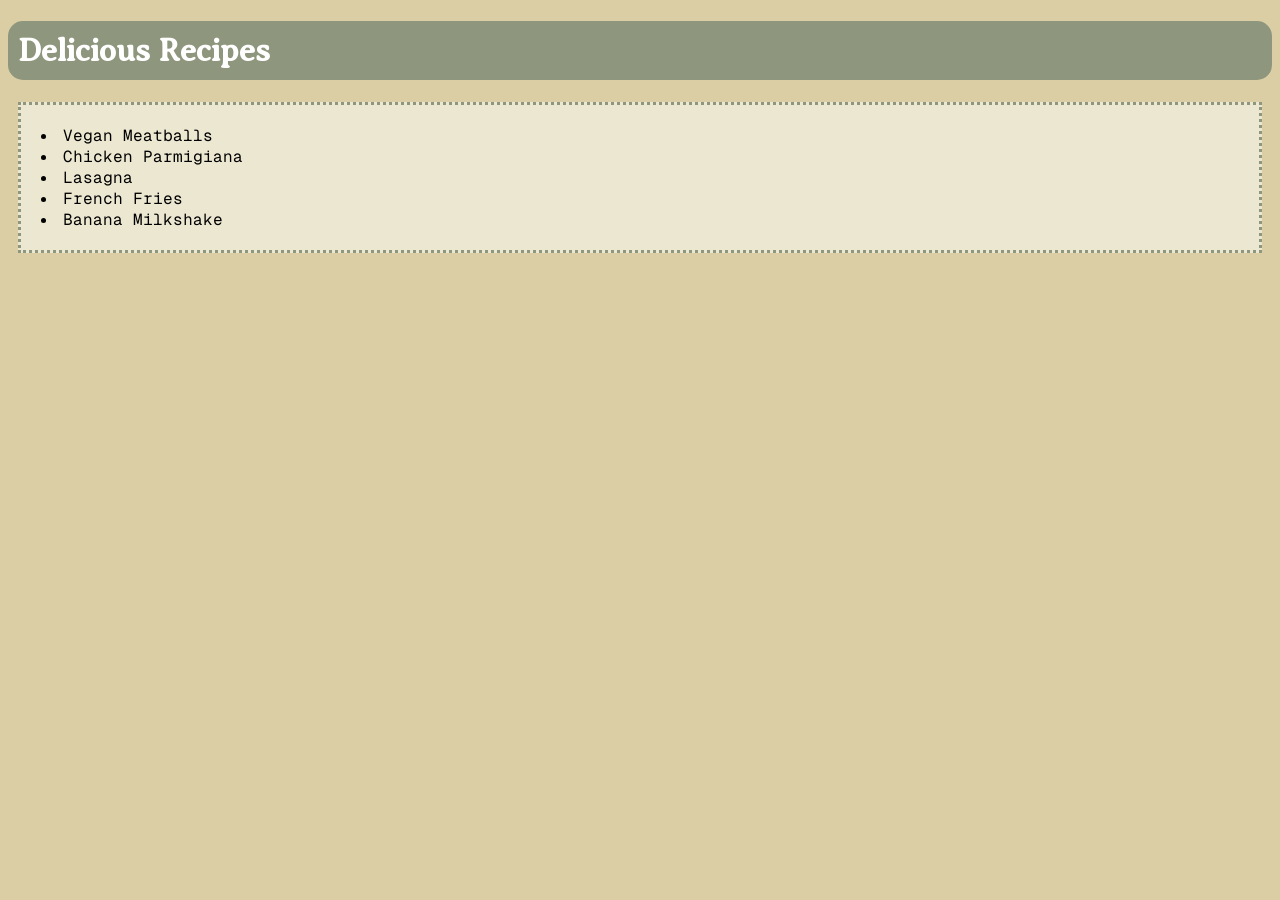
<file: index.html>
<!DOCTYPE html>
<html lang="en">
<head>
    <meta charset="UTF-8">
    <meta name="viewport" content="width=device-width, initial-scale=1.0">
    <link rel="stylesheet" href="styles.css">
    <title>Home Page</title>
</head>
<body>
    <h1 class="title">Delicious Recipes</h1>
    <ul>
        <li><a href="./recipes/vegan-meatballs.html" class="recipeitems">Vegan Meatballs</a>
        <li><a href="./recipes/chicken-parmigiana.html" class="recipeitems">Chicken Parmigiana</a></li>
        <li><a href="./recipes/lasagna.html" class="recipeitems">Lasagna</a></li>
        <li><a href="./recipes/french-fries.html" class="recipeitems">French Fries</a></li>
        <li><a href="./recipes/banana-milkshake.html" class="recipeitems">Banana Milkshake</a></li>
    </ul>
</body>
</html>
</file>
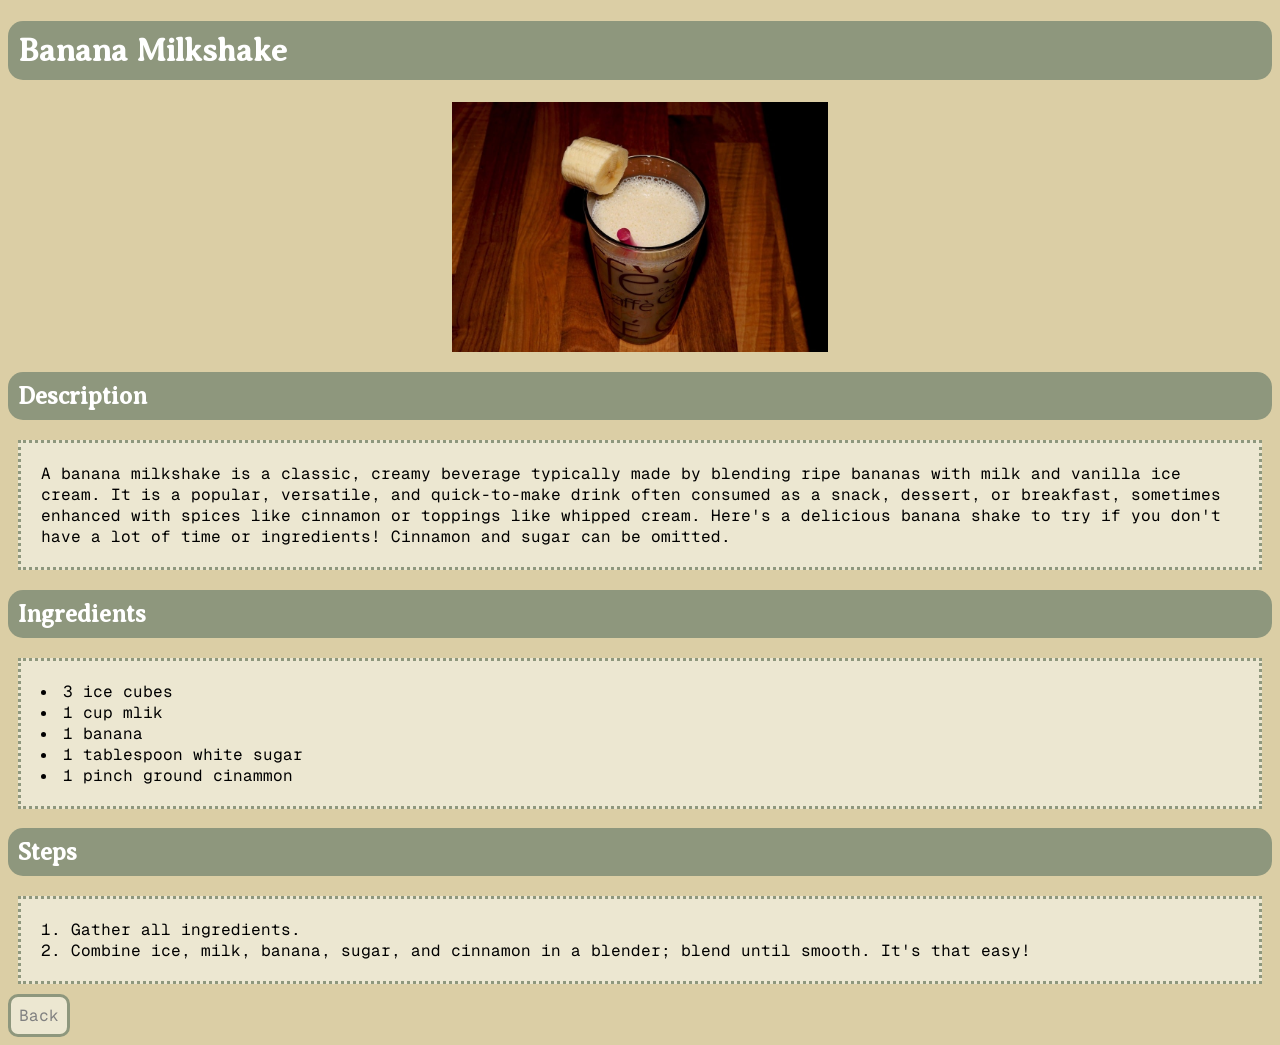
<file: recipes/banana-milkshake.html>
<!DOCTYPE html>
<html lang="en">
<head>
    <meta charset="UTF-8">
    <meta name="viewport" content="width=device-width, initial-scale=1.0">
    <link rel="stylesheet" href="../styles.css">
    <title>Banana Milkshake</title>
</head>
<body>
   <h1>Banana Milkshake</h1>
        <img src="../images/banana-milkshake.jpg" alt="picture of banana milkshake">
    
        <h2>Description</h2>
            <p>A banana milkshake is a classic, creamy beverage typically made by blending ripe bananas with milk and vanilla ice cream. It is a popular, versatile, and quick-to-make drink often consumed as a snack, dessert, or breakfast, sometimes enhanced with spices like cinnamon or toppings like whipped cream. Here's a delicious banana shake to try if you don't have a lot of time or ingredients! Cinnamon and sugar can be omitted.</p>

        <h2>Ingredients</h2>
            <ul>
                <li>3 ice cubes</li>
                <li>1 cup mlik</li>
                <li>1 banana</li>
                <li>1 tablespoon white sugar</li>
                <li>1 pinch ground cinammon</li>
            </ul>

        <h2>Steps</h2>
            <ol>
                <li>Gather all ingredients.</li>
                <li>Combine ice, milk, banana, sugar, and cinnamon in a blender; blend until smooth. It's that easy!</li>
            </ol>

    <a href="../index.html" class="back-button">Back</a>
</body>
</html>
</file>
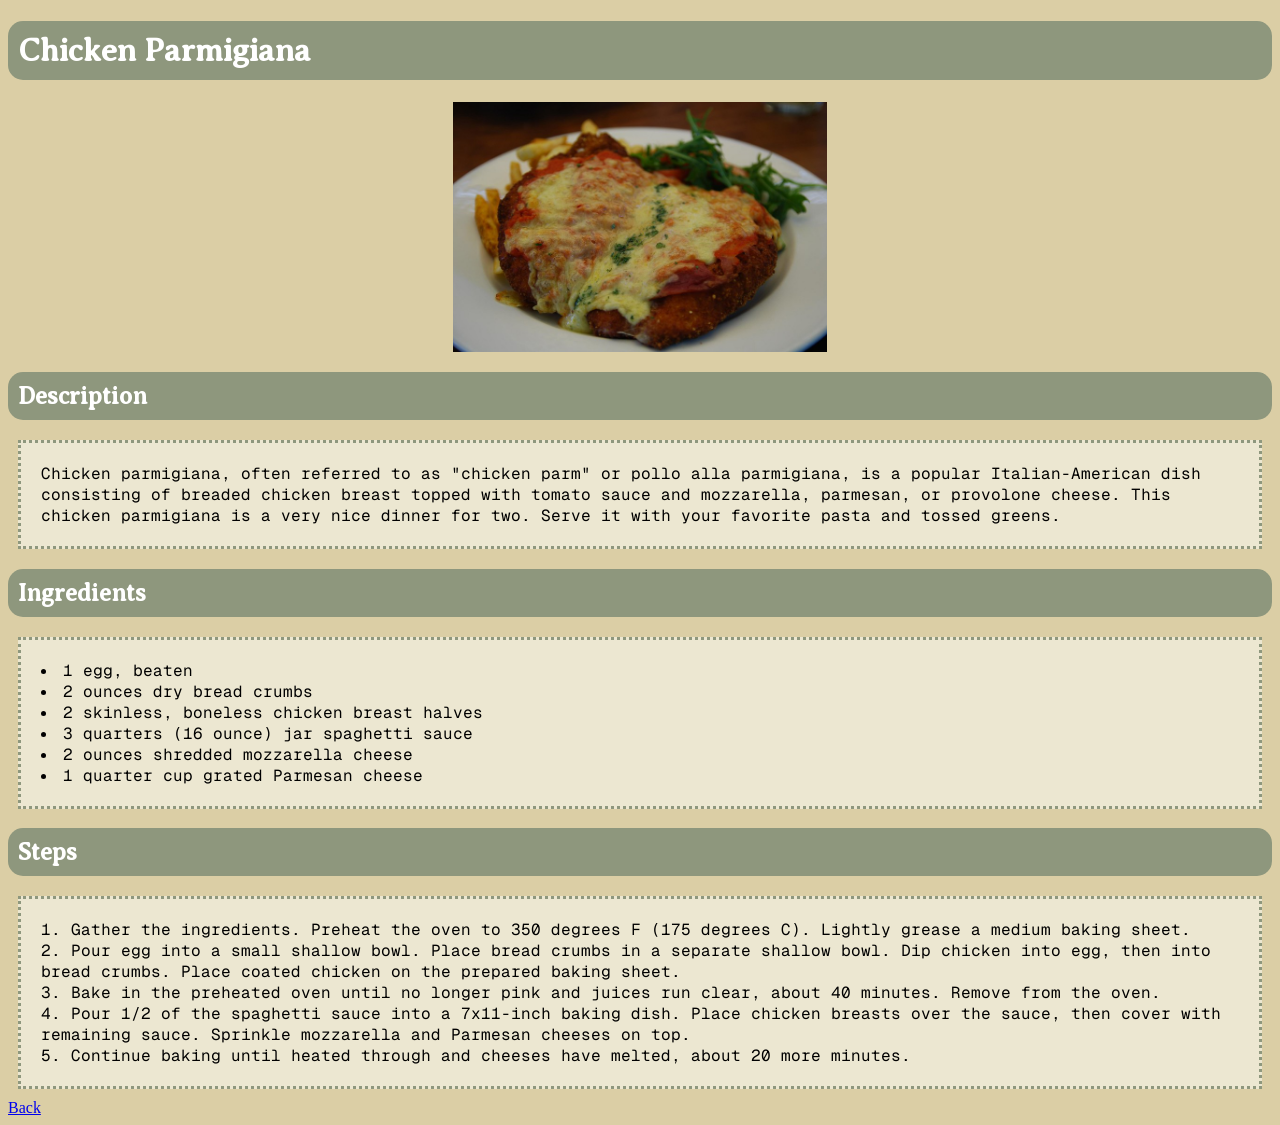
<file: recipes/chicken-parmigiana.html>
<!DOCTYPE html>
<html lang="en">
<head>
    <meta charset="UTF-8">
    <meta name="viewport" content="width=device-width, initial-scale=1.0">
    <link rel="stylesheet" href="../styles.css">
    <title>Chicken Parmigiana</title>
</head>
<body>
    <h1>Chicken Parmigiana</h1>
        <img src="../images/chicken-parmigiana.jpg" alt="picture of chicken parmigiana">
    
        <h2>Description</h2>
            <p>Chicken parmigiana, often referred to as "chicken parm" or pollo alla parmigiana, is a popular Italian-American dish consisting of breaded chicken breast topped with tomato sauce and mozzarella, parmesan, or provolone cheese. This chicken parmigiana is a very nice dinner for two. Serve it with your favorite pasta and tossed greens.</p>

        <h2>Ingredients</h2>
            <ul>
                <li>1 egg, beaten</li>
                <li>2 ounces dry bread crumbs</li>
                <li>2 skinless, boneless chicken breast halves</li>
                <li>3 quarters (16 ounce) jar spaghetti sauce</li>
                <li>2 ounces shredded mozzarella cheese</li>
                <li>1 quarter cup grated Parmesan cheese</li>
            </ul>

        <h2>Steps</h2>
            <ol>
                <li>Gather the ingredients. Preheat the oven to 350 degrees F (175 degrees C). Lightly grease a medium baking sheet.</li>
                <li>Pour egg into a small shallow bowl. Place bread crumbs in a separate shallow bowl. Dip chicken into egg, then into bread crumbs. Place coated chicken on the prepared baking sheet.</li>
                <li>Bake in the preheated oven until no longer pink and juices run clear, about 40 minutes. Remove from the oven.</li>
                <li>Pour 1/2 of the spaghetti sauce into a 7x11-inch baking dish. Place chicken breasts over the sauce, then cover with remaining sauce. Sprinkle mozzarella and Parmesan cheeses on top.</li>
                <li>Continue baking until heated through and cheeses have melted, about 20 more minutes.</li>
            </ol>

    <a href="../index.html">Back</a>
</body>
</html>
</file>
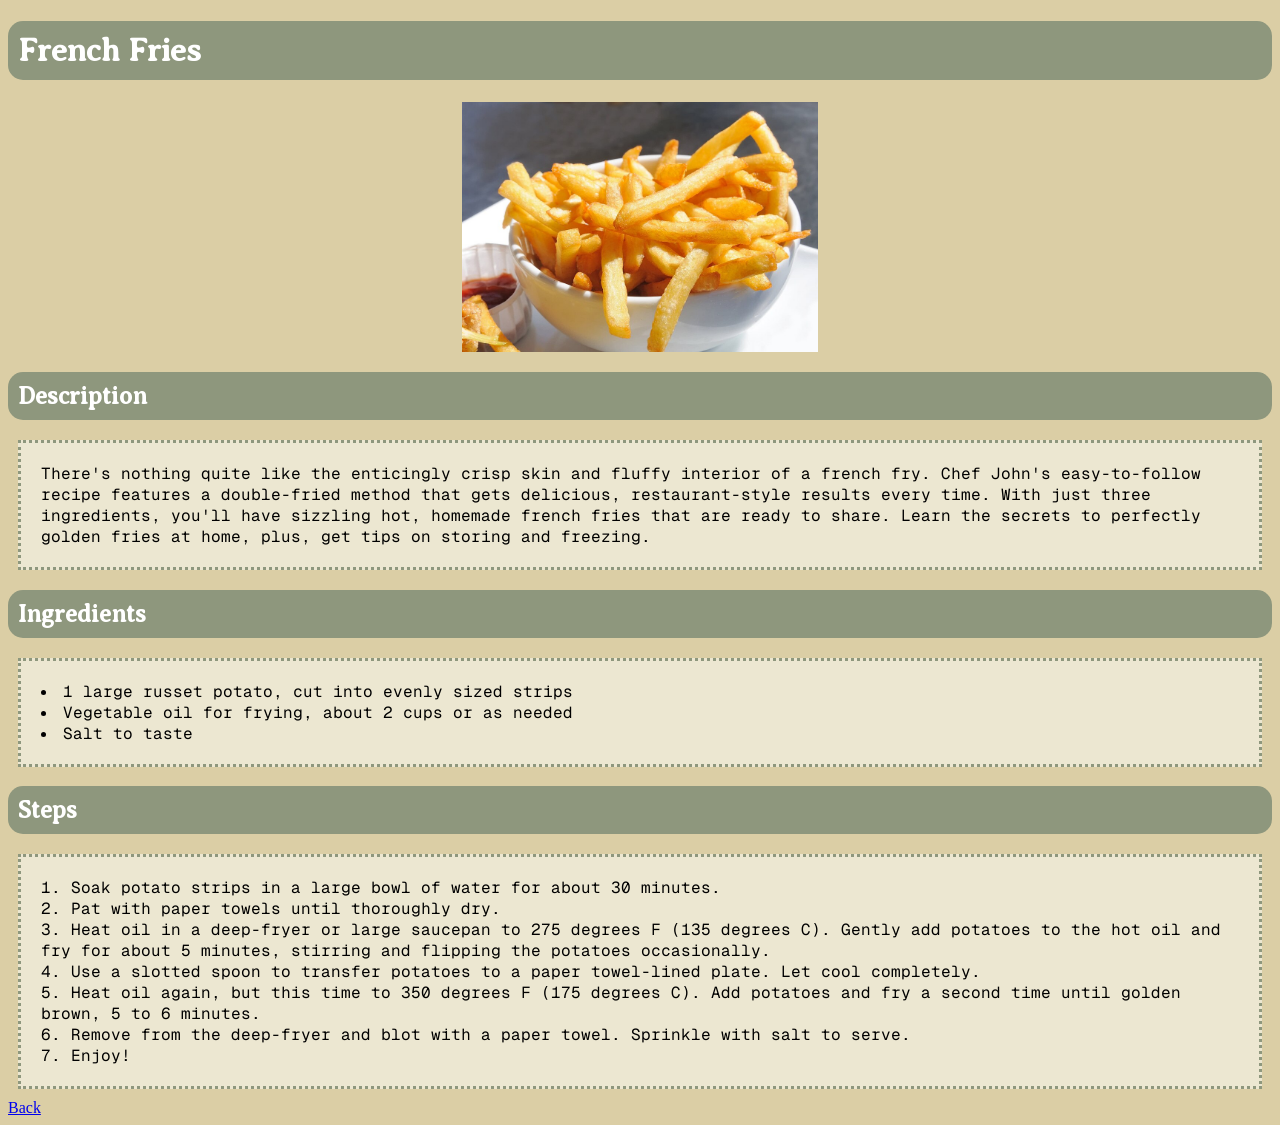
<file: recipes/french-fries.html>
<!DOCTYPE html>
<html lang="en">
<head>
    <meta charset="UTF-8">
    <meta name="viewport" content="width=device-width, initial-scale=1.0">
    <link rel="stylesheet" href="../styles.css">
    <title>French Fries</title>
</head>
<body>
   <h1>French Fries</h1>
        <img src="../images/french-fries.jpg" alt="picture of french fries">
    
        <h2>Description</h2>
            <p> There's nothing quite like the enticingly crisp skin and fluffy interior of a french fry. Chef John's easy-to-follow recipe features a double-fried method that gets delicious, restaurant-style results every time. With just three ingredients, you'll have sizzling hot, homemade french fries that are ready to share. Learn the secrets to perfectly golden fries at home, plus, get tips on storing and freezing. </p>

        <h2>Ingredients</h2>
            <ul>
                <li>1 large russet potato, cut into evenly sized strips</li>
                <li>Vegetable oil for frying, about 2 cups or as needed</li>
                <li>Salt to taste</li>
            </ul>

        <h2>Steps</h2>
            <ol>
                <li>Soak potato strips in a large bowl of water for about 30 minutes.</il>
                <li>Pat with paper towels until thoroughly dry.</li>
                <li>Heat oil in a deep-fryer or large saucepan to 275 degrees F (135 degrees C). Gently add potatoes to the hot oil and fry for about 5 minutes, stirring and flipping the potatoes occasionally.</li>
                <li>Use a slotted spoon to transfer potatoes to a paper towel-lined plate. Let cool completely.</li>
                <li>Heat oil again, but this time to 350 degrees F (175 degrees C). Add potatoes and fry a second time until golden brown, 5 to 6 minutes.</li>
                <li>Remove from the deep-fryer and blot with a paper towel. Sprinkle with salt to serve.</li>
                <li>Enjoy!</li>
            </ol>

    <a href="../index.html">Back</a>
</body>
</html>
</file>
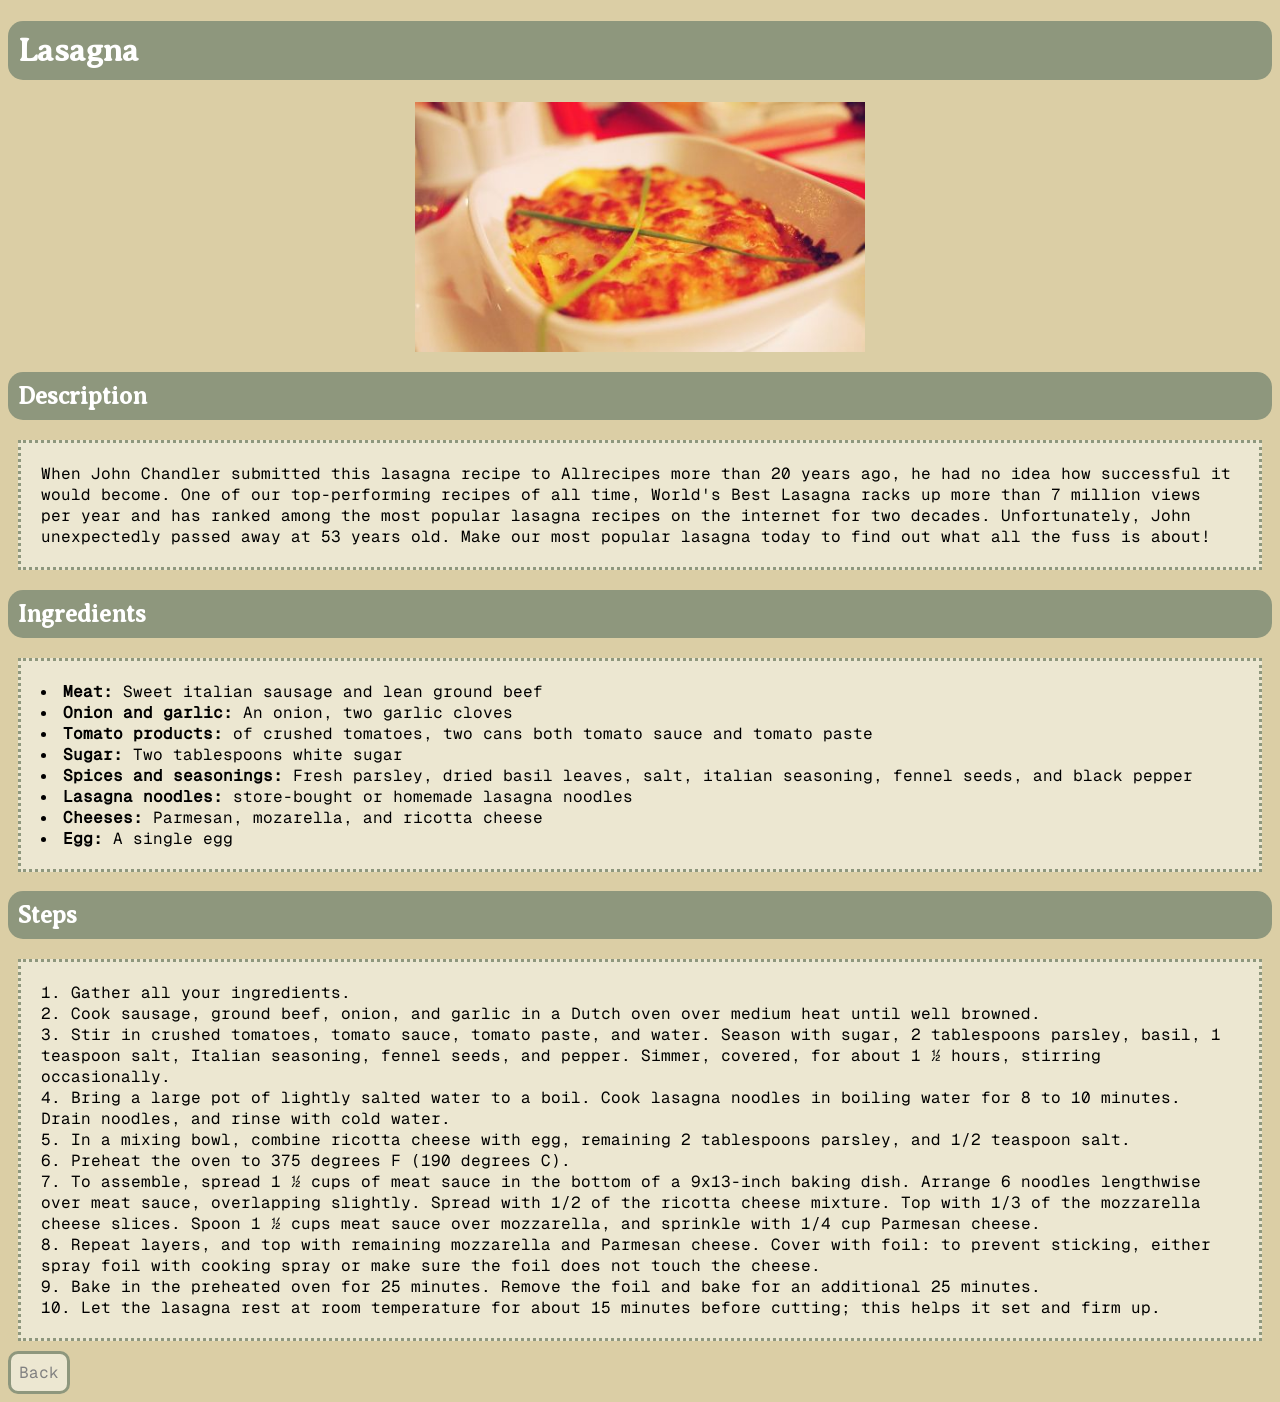
<file: recipes/lasagna.html>
<!DOCTYPE html>
<html lang="en">
<head>
    <meta charset="UTF-8">
    <meta name="viewport" content="width=device-width, initial-scale=1.0">
    <link rel="stylesheet" href="../styles.css">
    <title>Lasagna</title>
</head>
<body>
    <h1>Lasagna</h1>
    <img src="../images/lasagna.jpg" alt="picture of lasagna">

        <h2>Description</h2>
            <p>When John Chandler submitted this lasagna recipe to Allrecipes more than 20 years ago, he had no idea how successful it would become. One of our top-performing recipes of all time, World's Best Lasagna racks up more than 7 million views per year and has ranked among the most popular lasagna recipes on the internet for two decades. Unfortunately, John unexpectedly passed away at 53 years old. Make our most popular lasagna today to find out what all the fuss is about!</p>

        <h2>Ingredients</h2>
            <ul>
                <li><strong>Meat: </strong>Sweet italian sausage and lean ground beef</li>
                <li><strong>Onion and garlic: </strong>An onion, two garlic cloves</li>
                <li><strong>Tomato products: </strong> of crushed tomatoes, two cans both tomato sauce and tomato paste</li>
                <li><strong>Sugar: </strong>Two tablespoons white sugar</li>
                <li><strong>Spices and seasonings: </strong>Fresh parsley, dried basil leaves, salt, italian seasoning, fennel seeds, and black pepper</li>
                <li><strong>Lasagna noodles: </strong>store-bought or homemade lasagna noodles</li>
                <li><strong>Cheeses: </strong>Parmesan, mozarella, and ricotta cheese</li>
                <li><strong>Egg: </strong>A single egg</li>                
            </ul>

        <h2>Steps</h2>
            <ol>
                <li>Gather all your ingredients.</li>
                <li>Cook sausage, ground beef, onion, and garlic in a Dutch oven over medium heat until well browned.</li>
                <li>Stir in crushed tomatoes, tomato sauce, tomato paste, and water. Season with sugar, 2 tablespoons parsley, basil, 1 teaspoon salt, Italian seasoning, fennel seeds, and pepper. Simmer, covered, for about 1 ½ hours, stirring occasionally.</li>
                <li>Bring a large pot of lightly salted water to a boil. Cook lasagna noodles in boiling water for 8 to 10 minutes. Drain noodles, and rinse with cold water.</li>
                <li>In a mixing bowl, combine ricotta cheese with egg, remaining 2 tablespoons parsley, and 1/2 teaspoon salt.</li>
                <li>Preheat the oven to 375 degrees F (190 degrees C).</li>
                <li>To assemble, spread 1 ½ cups of meat sauce in the bottom of a 9x13-inch baking dish. Arrange 6 noodles lengthwise over meat sauce, overlapping slightly. Spread with 1/2 of the ricotta cheese mixture. Top with 1/3 of the mozzarella cheese slices. Spoon 1 ½ cups meat sauce over mozzarella, and sprinkle with 1/4 cup Parmesan cheese.</li>
                <li>Repeat layers, and top with remaining mozzarella and Parmesan cheese. Cover with foil: to prevent sticking, either spray foil with cooking spray or make sure the foil does not touch the cheese.</li>
                <li>Bake in the preheated oven for 25 minutes. Remove the foil and bake for an additional 25 minutes.</li>
                <li>Let the lasagna rest at room temperature for about 15 minutes before cutting; this helps it set and firm up.</li>
            </ol>

    <a href="../index.html" class="back-button">Back</a>

</body>
</html>
</file>
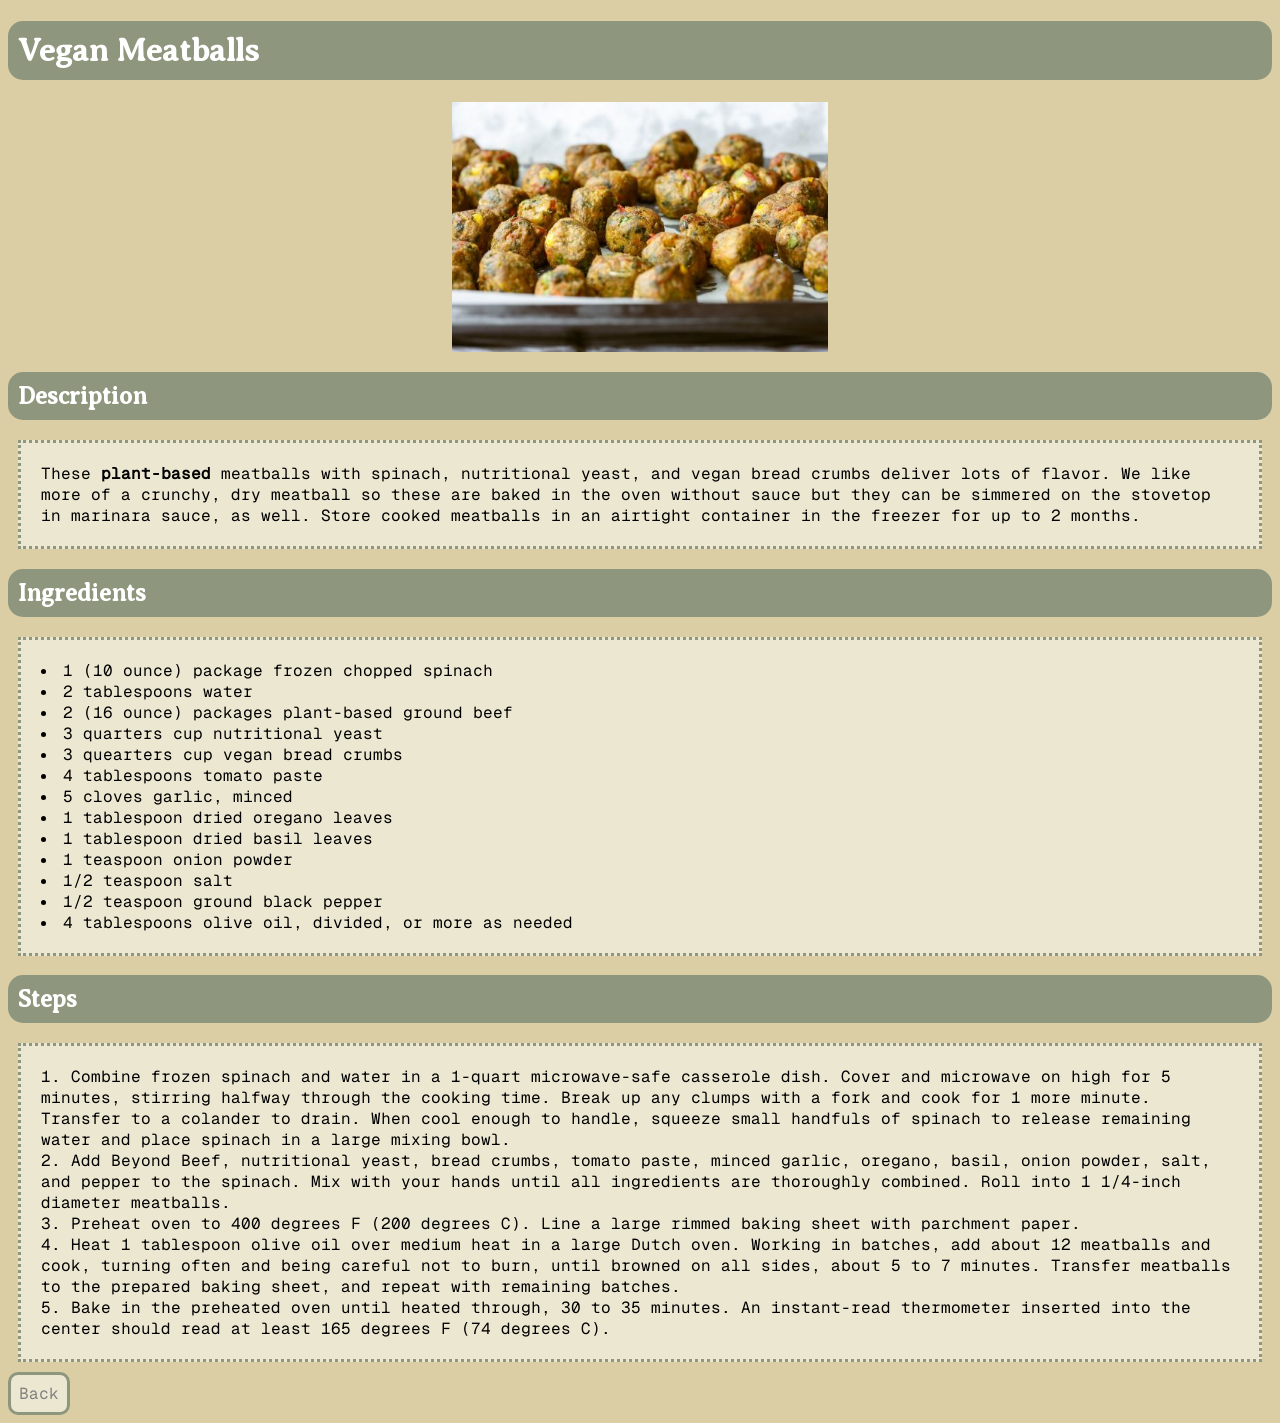
<file: recipes/vegan-meatballs.html>
<!DOCTYPE html>
<html lang="en">
<head>
    <meta charset="UTF-8">
    <meta name="viewport" content="width=device-width, initial-scale=1.0">
    <link rel="stylesheet" href="../styles.css">
    <title>Vegan Meatballs</title>
</head>
<body>
    <h1>Vegan Meatballs</h1>
    <img src="../images/vegan-meatball.jpg" alt="picture of vegan meatballs">

        <h2>Description</h2>
            <p>These <strong>plant-based</strong> meatballs with spinach, nutritional yeast, and vegan bread crumbs deliver lots of flavor. We like more of a crunchy, dry meatball so these are baked in the oven without sauce but they can be simmered on the stovetop in marinara sauce, as well. Store cooked meatballs in an airtight container in the freezer for up to 2 months.</p>

        <h2>Ingredients</h2>
            <ul>
                <li>1 (10 ounce) package frozen chopped spinach</li>
                <li>2 tablespoons water</li>
                <li>2 (16 ounce) packages plant-based ground beef</li>
                <li>3 quarters cup nutritional yeast</li>
                <li>3 quearters cup vegan bread crumbs</li>
                <li>4 tablespoons tomato paste</li>
                <li>5 cloves garlic, minced</li>
                <li>1 tablespoon dried oregano leaves</li>
                <li>1 tablespoon dried basil leaves</li>
                <li>1 teaspoon onion powder</li>
                <li>1/2 teaspoon salt</li>
                <li>1/2 teaspoon ground black pepper</li>
                <li>4 tablespoons olive oil, divided, or more as needed</li>
            </ul>

        <h2>Steps</h2>
            <ol>
                <li>Combine frozen spinach and water in a 1-quart microwave-safe casserole dish. Cover and microwave on high for 5 minutes, stirring halfway through the cooking time. Break up any clumps with a fork and cook for 1 more minute. Transfer to a colander to drain. When cool enough to handle, squeeze small handfuls of spinach to release remaining water and place spinach in a large mixing bowl.</li>
                <li>Add Beyond Beef, nutritional yeast, bread crumbs, tomato paste, minced garlic, oregano, basil, onion powder, salt, and pepper to the spinach. Mix with your hands until all ingredients are thoroughly combined. Roll into 1 1/4-inch diameter meatballs.</li>
                <li>Preheat oven to 400 degrees F (200 degrees C). Line a large rimmed baking sheet with parchment paper.</li>
                <li>Heat 1 tablespoon olive oil over medium heat in a large Dutch oven. Working in batches, add about 12 meatballs and cook, turning often and being careful not to burn, until browned on all sides, about 5 to 7 minutes. Transfer meatballs to the prepared baking sheet, and repeat with remaining batches.</li>
                <li>Bake in the preheated oven until heated through, 30 to 35 minutes. An instant-read thermometer inserted into the center should read at least 165 degrees F (74 degrees C).</li>
            </ol>

    <a href="../index.html" class="back-button">Back</a>

</body>
</html>
</file>
<file: styles.css>
@font-face {
    font-family: 'Averia Serif Libre';
    src: url(./fonts/AveriaSerifLibre-Regular.woff2) format('woff2');
    font-weight: 400;
    font-style: normal;
    font-display:swap;
}

@font-face {
    font-family: 'Geist Mono';
    src: url(./fonts/GeistMono-Regular.woff2) format('woff2');
    font-weight: 400;
    font-style: normal;
    font-display:swap;
}

img {
    display:block;
    margin:auto;
    height: 250px;
    width: auto;
}

h1, h2 {
    font-family: 'Averia Serif Libre';
    background-color: #8E977D;
    color: white;
    border-radius: 15px;
    padding: 10px;
}

body {
    background-color: #DBCEA5;
}

p,
ol,
ul {
    font-family: 'Geist Mono';
    background-color: #ECE7D1;
    list-style-position: inside;
    border-color: #8E977D;
    border-style: dotted;
    margin: 10px;
    padding: 20px;
}


.recipeitems {
    color: black;
    text-decoration: none;
}

a.back-button {
    font-family: 'Geist Mono';
    background-color: #ECE7D1;
    display:inline-block;
    padding: 8px;
    border-radius: 10px;
    border-style: solid;
    border-color: #8E977D;
    color: gray;
    text-decoration: none;
}
</file>
